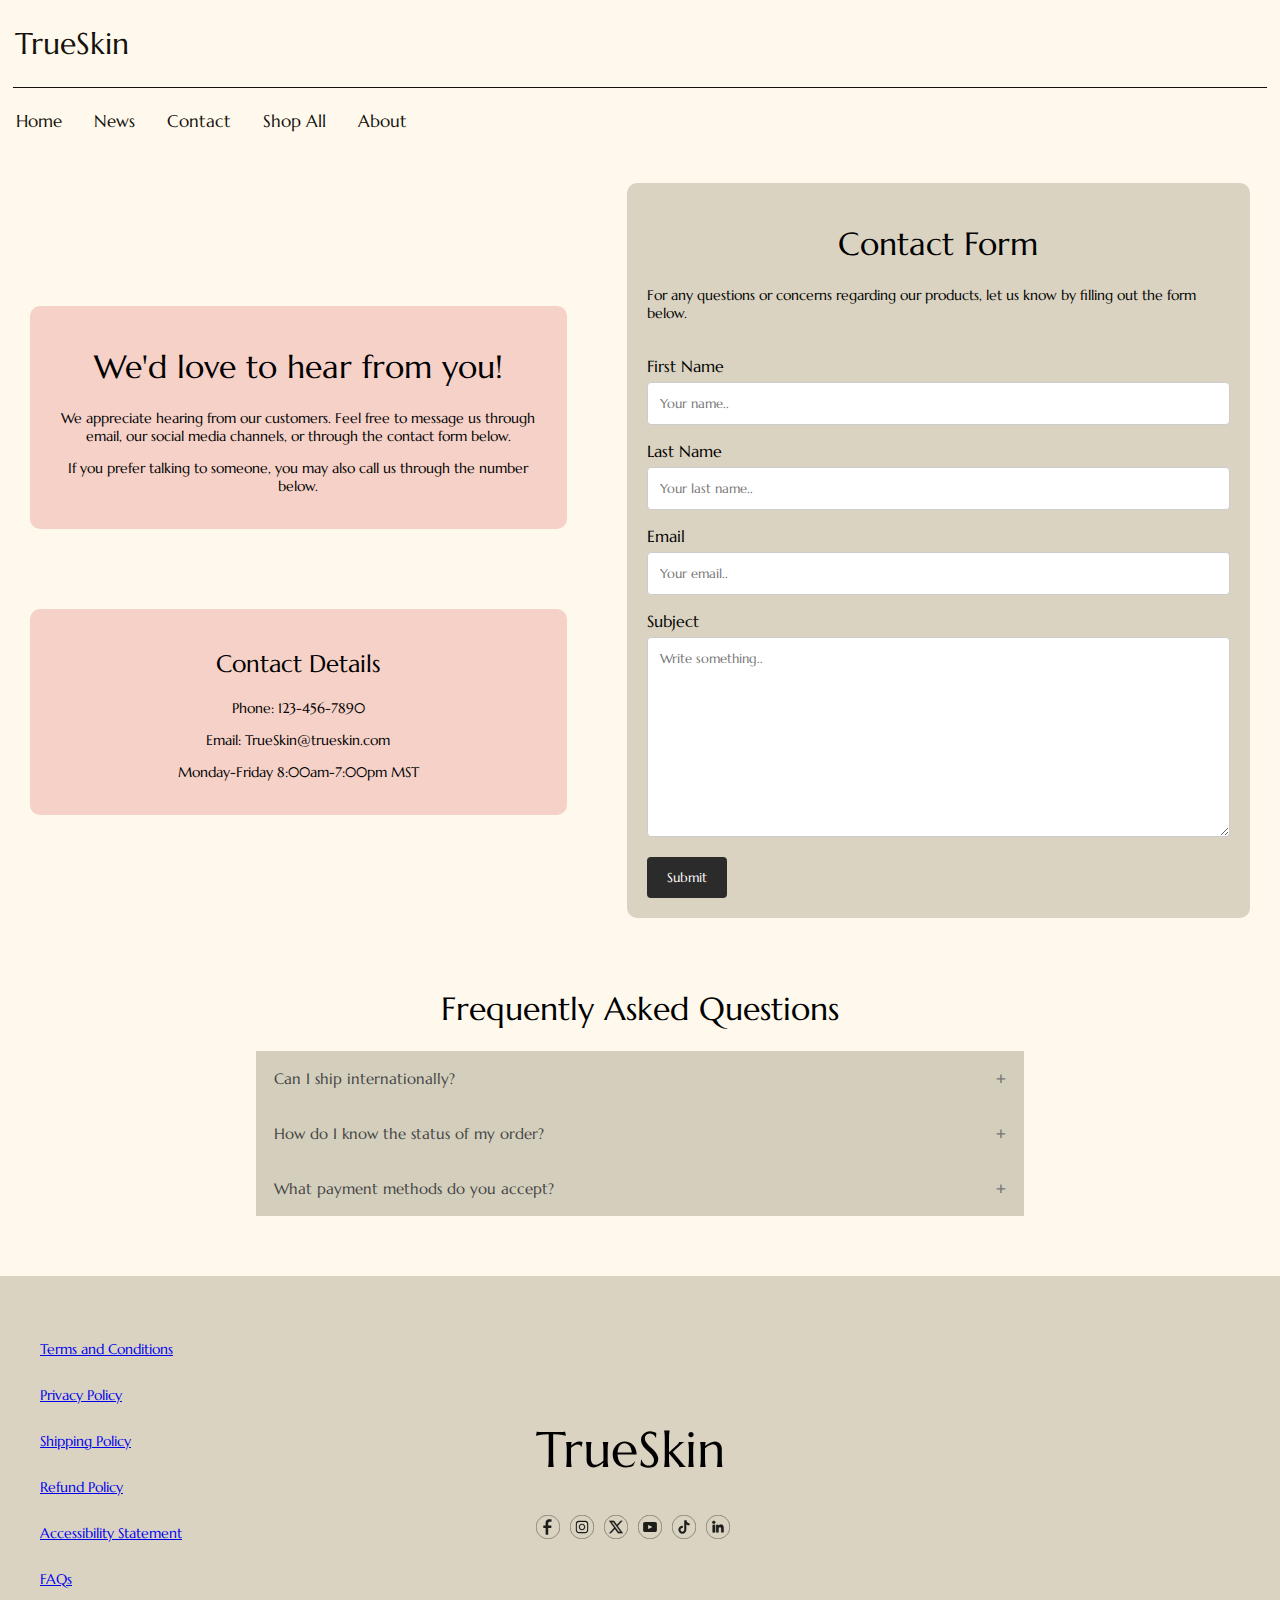
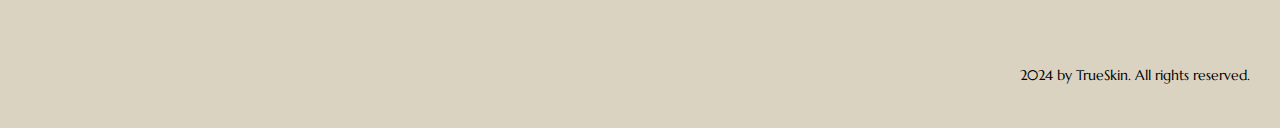
<file: contact.html>
<!DOCTYPE html>
<html lang="en">

<head>
  <meta charset="UTF-8">
  <meta name="viewport" content="width=device-width, initial-scale=1.0">
  <link rel="preconnect" href="https://fonts.googleapis.com">
  <link rel="preconnect" href="https://fonts.gstatic.com" crossorigin>
  <link href="https://fonts.googleapis.com/css2?family=Marcellus&display=swap" rel="stylesheet">
  <link rel="stylesheet" type="text/css" href="./styles/navbar.css" />
  <link rel="stylesheet" type="text/css" href="./styles/card.css" />
  <link rel="stylesheet" type="text/css" href="./styles/content.css" />
  <link rel="stylesheet" type="text/css" href="./styles/embedded-video.css" />
  <link rel="stylesheet" type="text/css" href="./styles/footer.css" />
  <link rel="stylesheet" type="text/css" href="./styles/google-font.css" />
  <link rel="stylesheet" type="text/css" href="./styles/hero-banner.css" />
  <link rel="stylesheet" type="text/css" href="./styles/accordion2.css" />
  <link rel="stylesheet" type="text/css" href="./styles/contact.css" />
  <link rel="stylesheet" href="https://cdnjs.cloudflare.com/ajax/libs/font-awesome/4.7.0/css/font-awesome.min.css">
  <script async src="./javascript/navbar.js"></script>
  <script async src="./javascript/accordion.js"></script>
  <title>TrueSkin</title>
</head>

<body>
  <!-- navbar -->
  <div class="navbar">
    <a href="./index.html">
      <h2 class="logo">TrueSkin</h2>
    </a>
    <hr>
    <div class="topnav-container">
      <div class="topnav" id="myTopnav">
        <a href="./index.html">Home</a>
        <a href="#">News</a>
        <a href="./contact.html">Contact</a>
        <a href="./shop.html">Shop All</a>
        <a href="#">About</a>
        <a href="javascript:void(0);" style="font-size:15px;" class="icon" onclick="myFunction()">&#9776;</a>
      </div>
    </div>
  </div>
  <!-- end navbar -->

  <!-- contact area -->

  <section class="contact">
    <div class="contact-left">
      <div class="contact-us">
        <h1>We'd love to hear from you!</h1>
        <p>We appreciate hearing from our customers. Feel free to message us through email, our social media channels,
          or
          through the contact form below.</p>
        <p>If you prefer talking to someone, you may also call us through the number below.</p>
      </div>

      <div class="contact-details">
        <h2>Contact Details</h2>
        <p>Phone: 123-456-7890</p>
        <p>Email: TrueSkin@trueskin.com</p>
        <p>Monday-Friday 8:00am-7:00pm MST</p>
      </div>
    </div>

    <div class="contact-form">
      <div class="form-container">
        <h1>Contact Form</h1>
        <p>For any questions or concerns regarding our products, let us know by filling out the form below.</p>
        <br>
        <form action="/action_page.php">
          <label for="fname">First Name</label>
          <input type="text" id="fname" name="firstname" placeholder="Your name..">
          <label for="lname">Last Name</label>
          <input type="text" id="lname" name="lastname" placeholder="Your last name..">
          <label for="email">Email</label>
          <input type="text" id="email" name="email" placeholder="Your email..">
          <label for="subject">Subject</label>
          <textarea id="subject" name="subject" placeholder="Write something.." style="height:200px"></textarea>
          <input type="submit" value="Submit">
        </form>
      </div>
    </div>
  </section>

  <!-- end of contact -->

  <!-- accordion -->
  <div class="faqs">
    <h1>Frequently Asked Questions</h1>
    <button class="accordion">Can I ship internationally?</button>
    <div class="panel">
      <p>We are currently shipping within Canada only.</p>
    </div>

    <button class="accordion">How do I know the status of my order?</button>
    <div class="panel">
      <p>Login to your account and go to "My Orders" section to view your order status and order history.</p>
    </div>

    <button class="accordion">What payment methods do you accept?</button>
    <div class="panel">
      <p>We are currently accepting payments via debit and credit cards, and PayPal.</p>
    </div>
  </div>
  <!-- end accordion -->




  <!-- footer -->
  <footer class="footer">
    <div class="footer-container">
      <div class="links">
        <a href="#">
          <p>Terms and Conditions</p>
        </a>
        <a href="#">
          <p>Privacy Policy</p>
        </a>
        <a href="#">
          <p>Shipping Policy</p>
        </a>
        <a href="#">
          <p>Refund Policy</p>
        </a>
        <a href="#">
          <p>Accessibility Statement</p>
        </a>
        <a href="#">
          <p>FAQs</p>
        </a>
      </div>
      <div class="footer-right-container">
        <div class="footer-logo">
          <h1>TrueSkin</h1>
        </div>
        <div class="social-media">
          <a href="#"><img src="./images/facebook.svg" alt="Facebook" /></a>
          <a href="#"><img src="./images/ig.svg" alt="Instagram" /></a>
          <a href="#"><img src="./images/x.svg" alt="X" /></a>
          <a href="#"><img src="./images/youtube.svg" alt="Youtube" /></a>
          <a href="#"><img src="./images/tiktok.svg" alt="TikTok" /></a>
          <a href="#"><img src="./images/linkedin.svg" alt="LinkedIn" /></a>
        </div>
      </div>
    </div>
    <div class="footer-info">
      <p>2024 by TrueSkin. All rights reserved.</p>
    </div>
  </footer>
  <!-- end footer -->

</body>

</html>
</file>
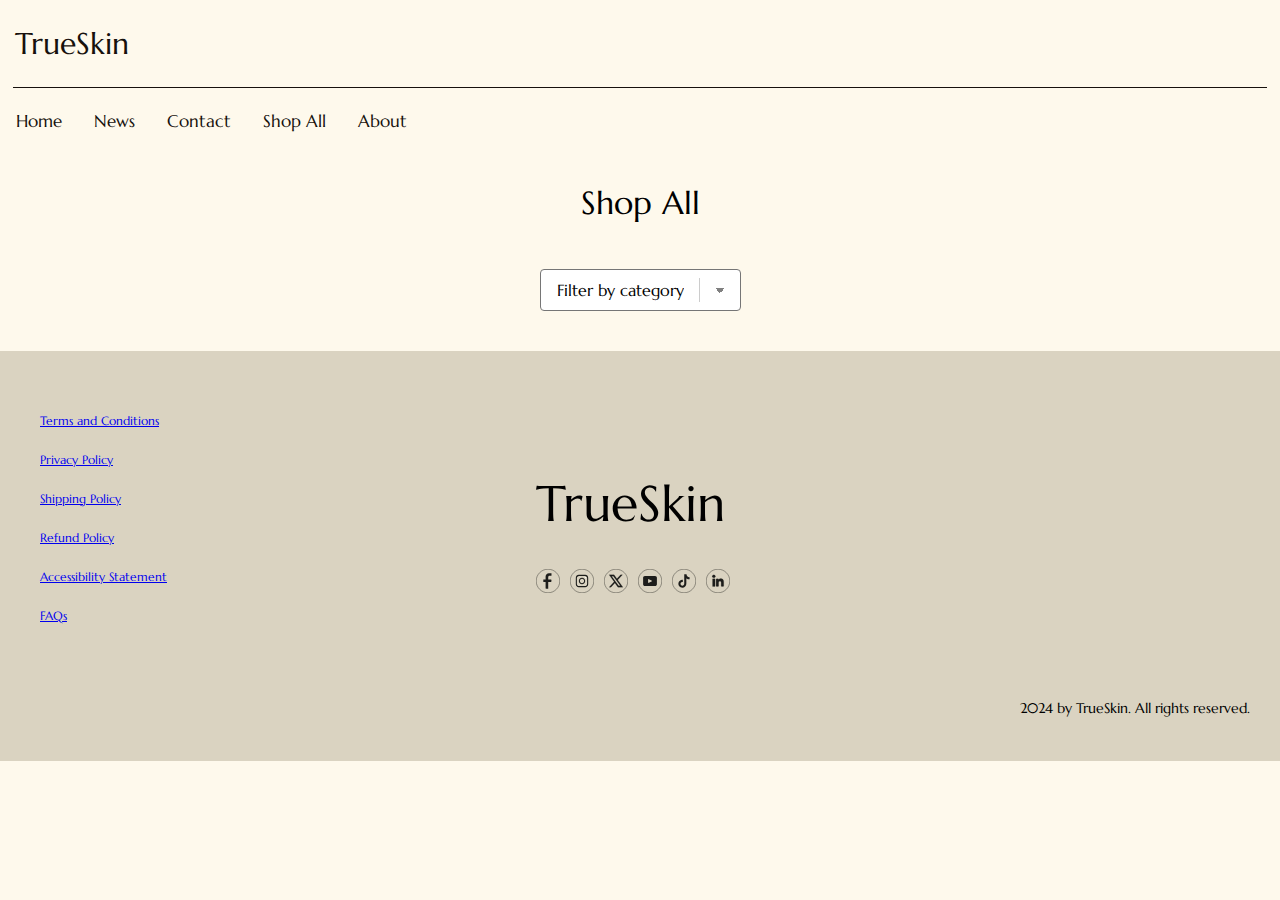
<file: shop.html>
<!DOCTYPE html>
<html lang="en">

<head>
  <meta charset="UTF-8">
  <meta name="viewport" content="width=device-width, initial-scale=1.0">
  <link rel="preconnect" href="https://fonts.googleapis.com">
  <link rel="preconnect" href="https://fonts.gstatic.com" crossorigin>
  <link href="https://fonts.googleapis.com/css2?family=Marcellus&display=swap" rel="stylesheet">
  <link rel="stylesheet" type="text/css" href="./styles/navbar.css" />
  <link rel="stylesheet" type="text/css" href="./styles/card.css" />
  <link rel="stylesheet" type="text/css" href="./styles/content.css" />
  <link rel="stylesheet" type="text/css" href="./styles/embedded-video.css" />
  <link rel="stylesheet" type="text/css" href="./styles/footer.css" />
  <link rel="stylesheet" type="text/css" href="./styles/google-font.css" />
  <link rel="stylesheet" type="text/css" href="./styles/hero-banner.css" />
  <link rel="stylesheet" type="text/css" href="./styles/accordion2.css" />
  <link rel="stylesheet" type="text/css" href="./styles/shop.css" />
  <link rel="stylesheet" href="https://cdnjs.cloudflare.com/ajax/libs/font-awesome/4.7.0/css/font-awesome.min.css">
  <script async src="./javascript/navbar.js"></script>
  <script async src="./javascript/accordion.js"></script>
  <script async src="./javascript/api.js"></script>
  <title>TrueSkin</title>
</head>

<body>
  <!-- navbar -->
  <div class="navbar">
    <a href="./index.html">
      <h2 class="logo">TrueSkin</h2>
    </a>
    <hr>
    <div class="topnav-container">
      <div class="topnav" id="myTopnav">
        <a href="./index.html">Home</a>
        <a href="#news">News</a>
        <a href="./contact.html">Contact</a>
        <a href="./shop.html">Shop All</a>
        <a href="#about">About</a>
        <a href="javascript:void(0);" style="font-size:15px;" class="icon" onclick="myFunction()">&#9776;</a>
      </div>
    </div>
  </div>
  <!-- end navbar -->

<!-- content -->
  <div class="allproducts-container">
    <h1>Shop All</h1>
    <select id="makeup-categories" aria-label="makeup categories">
        <option value="">Filter by category</option>
        <option value="blush">Blush</option>
        <option value="bronzer">Bronzer</option>
        <option value="eyebrow">Eyebrow</option>
        <option value="eyeliner">Eyeliner</option>
        <option value="eyeshadow">Eyeshadow</option>
        <option value="foundation">Foundation</option>
        <option value="lip_liner">Lip Liner</option>
        <option value="lipstick">Lipstick</option>
        <option value="mascara">Mascara</option>
    </select>
    <div id="makeup-cards" class="cards-container"></div>
</div>
<!-- end content -->

  <!-- footer -->
  <footer class="footer">
    <div class="footer-container">
      <div class="links">
        <a href="#">
          <p>Terms and Conditions</p>
        </a>
        <a href="#">
          <p>Privacy Policy</p>
        </a>
        <a href="#">
          <p>Shipping Policy</p>
        </a>
        <a href="#">
          <p>Refund Policy</p>
        </a>
        <a href="#">
          <p>Accessibility Statement</p>
        </a>
        <a href="#">
          <p>FAQs</p>
        </a>
      </div>
      <div class="footer-right-container">
        <div class="footer-logo">
          <h1>TrueSkin</h1>
        </div>
        <div class="social-media">
          <a href="#"><img src="./images/facebook.svg" alt="Facebook" /></a>
          <a href="#"><img src="./images/ig.svg" alt="Instagram" /></a>
          <a href="#"><img src="./images/x.svg" alt="X" /></a>
          <a href="#"><img src="./images/youtube.svg" alt="Youtube" /></a>
          <a href="#"><img src="./images/tiktok.svg" alt="TikTok" /></a>
          <a href="#"><img src="./images/linkedin.svg" alt="LinkedIn" /></a>
        </div>
      </div>
    </div>
    <div class="footer-info">
      <p>2024 by TrueSkin. All rights reserved.</p>
    </div>
  </footer>
  <!-- end footer -->

</body>

</html>
</file>
<file: styles/navbar.css>
.navbar a {
    float: left;
    display: block;
    color: #17110D;
    text-align: center;
    text-decoration: none;
    font-size: 20px;
  }

  .logo {
    margin-left: 15px;
  }

  hr {
    width: 98%;
    height: 1px;
    color: #17110D;
    background-color: #17110D;
    border: none;
  }

  .topnav {
    overflow: hidden;
    background-color: #FEF9EC;
    margin: 0 0 7px 0;
  }

  .topnav a {
    float: left;
    display: block;
    color: #17110D;
    text-align: center;
    padding: 14px 16px;
    text-decoration: none;
    font-size: 17px;
  }

  .topnav .icon {
    display: none;
  }

  .dropdown {
    float: left;
    overflow: hidden;
  }

  .dropdown .dropbtn {
    font-size: 17px;    
    border: none;
    outline: none;
    color: #17110D;
    padding: 3px 16px;
    background-color: inherit;
    font-family: inherit;
    margin: 0;
  }

  .dropdown-content {
    display: none;
    position: absolute;
    background-color: #FEF9EC;
    min-width: 160px;
    box-shadow: 0px 8px 16px 0px rgba(0,0,0,0.2);
    z-index: 1;
  }

  .dropdown-content a {
    float: none;
    color: black;
    padding: 12px 16px;
    text-decoration: none;
    display: block;
    text-align: left;
  }

  .topnav a:hover, .dropdown:hover .dropbtn {
    background-color: #dbcca8;
    color: #17110D;
    text-decoration: underline;
  }

  .dropdown-content a:hover {
    background-color: #dbcca8;
    color: black;
  }

  .dropdown:hover .dropdown-content {
    display: block;
  }

  @media screen and (max-width: 600px) {  
    .topnav a:not(:first-child), .dropdown .dropbtn {
      display: none;
    }

    .topnav a.icon {
      float: right;
      display: block;
    }
  }

  @media screen and (max-width: 600px) {
    .topnav.responsive {position: relative;}
    .topnav.responsive .icon {
      position: absolute;
      right: 0;
      top: 0;
    }
    .topnav.responsive a {
      float: none;
      display: block;
      text-align: left;
    }
    .topnav.responsive .dropdown {float: none;}
    .topnav.responsive .dropdown-content {position: relative;}
    .topnav.responsive .dropdown .dropbtn {
      display: block;
      width: 100%;
      text-align: left;
    }
  }
</file>
<file: styles/card.css>
.card-container {
    display: flex;
    justify-content: center;
    gap: 5px;
    flex-wrap: wrap;
    margin-bottom: 0%;
  }
  
  .card {
    position: relative;
    flex: 1 1 490px; 
    max-width: 500px;
    height: 560px; 
    overflow: hidden;
    margin-top: 5px;
  }
  
  .card-overlay {
    position: absolute;
    top: 0;
    left: 0;
    right: 0;
    bottom: 0;
    display: flex;
    flex-direction: column;
    justify-content: center;
    align-items: center;
    padding: 20px;
    background-color: rgba(243, 205, 182, 0.269); 
    color: #fff; 
    transition: opacity 0.2s ease; 
  }
  
  .card:hover .card-overlay {
    opacity: 1; 
  }
  
  .card h2, .card p {
    margin: 0;
    text-align: center;
    font-size: 50px
  }
  
  .card img {
    width: 120%;
  height: 100%;
  object-fit: cover; 
  transition: transform 0.3s ease; 

  }
  
  .card:hover img {
    transform: scale(1.1); 
  }
</file>
<file: styles/content.css>
.content {
    background-color: #FEF9EC;
    display: flex;
    flex-direction: column;
    align-items: flex-start;
    flex: 600px 1;
    flex-wrap: wrap;
}


.content-img-container img {
    display: flex;
    width: 100%;
    max-height: 600px;
    position: relative;
}

.content-right-container {
    display: flex;
    flex-direction: column;
    justify-content: center;
    flex-wrap: wrap;
}


.content-icons {
    display: flex;
    flex-direction: row;
    justify-content: center;
    gap: 30px;
}

.content-icons img {
    width: 50px;
    height: 50px;
}

.content-icons p {
    font-size: 12px;
}

.content-info {
    text-align: center;
    padding: 20px;
}

.content-aboutus {
    text-align: center;
    padding-top: 50px;
    padding-bottom: 30px;
}

@media (min-width: 768px) and (max-width: 1199px) {
    .content {
        display: grid;
        grid-template-columns: 1fr 1fr;
        justify-content: center;
        align-items: center;
        gap: 10px;
    }

    .content-info h1{
        font-size: 50px;
    }

}


@media (min-width: 1200px) {
    .content {
        display: grid;
        grid-template-columns: 1fr 1fr;
        justify-content: center;
        align-items: center;
        gap: 10px;
    }

    .content-img-container img {
        display: flex;
        max-width: 100%;
        max-height: 100%;
        position: relative;
    }

    .content-info h1{
        font-size: 50px;
    }
}

@media (max-width: 767px) {
    .content {
        flex-wrap: wrap;
        flex-direction: column;
        align-items: center;
        width: 100%;
    }

}
</file>
<file: styles/embedded-video.css>
.video {
  width: 100%;
  height: 100%;
  object-fit: cover;
  margin-top: 0%;
}
</file>
<file: styles/footer.css>
.footer{
    background-color: #DAD3C1;
    display: grid;
    grid-template-rows: 1fr, auto;
}

.footer-container {
    color: black;
    padding: 20px;
    display: grid;
    grid-template-columns: 2fr 3fr;
    padding-top: 30px;
    padding-bottom: 30px;
  }
  
  
  .links{
    display: flex;
    flex-direction: column;
    padding: 20px;
    font-size: 12px;
  }


  .footer-right-container{
    display: flex;
    flex-direction: column;
    justify-content: flex-start;
    align-self: center;
    flex-wrap: wrap;
    padding: 20px;
  }
 
  .social-media {
    display: flex;
    flex-wrap: wrap;
    gap: 10px;
  }
  
  .social-media img {
    width: 24px;
    height: 24px;
  }
  

  .footer-info {
    font-size: 14px;
    display: grid;
    grid-template-columns: 1fr;
    justify-self: end;
    padding-bottom: 30px;
    padding-right: 30px;
  }
  
  @media (min-width: 768px) and (max-width: 1199px){
    .footer-logo h1{
        font-size: 50px;
      }
    
  }

  @media (min-width: 1200px) {
    .footer-logo h1{
        font-size: 50px;
      }
  }

  @media (max-width: 767px) {

  }
</file>
<file: styles/google-font.css>
*{
    font-family: "Marcellus", serif;
    font-weight: 400;
    font-style: normal;
  }  


body {
    background-color: #FEF9EC;
    margin: 0;
}
</file>
<file: styles/hero-banner.css>
.hero-container {
    background-color: #FEF9EC;
    display: flex;
    flex-direction: row;
    justify-content: center;
    align-items: center;
    padding: 20px 0px;
}

.hero-container img {
    width: 40%;  
}

.hero-left-container {
    display: flex;
    flex-direction: column;
    align-items: center;
    position: relative;
    flex: 1 1 1200px;
    max-width: 1200px;
}

.hero-left-container img {
    width: 30%;
}

.slogan {
    padding: 20px;
    font-size: 30px;
}

.shopbtn-container {
    display: flex;
    flex-direction: row;
    justify-content: center;
    margin: 15px;
    width: 20%;
    background-color: #FEF9EC;
    cursor: pointer;
}

.shopbtn {
    background-color: #FEF9EC;
    justify-content: center;
    color: #17110D;
    border: none;
    padding: 12px 16px;
    font-size: 16px;
    cursor: pointer;
}

.shopbtn-container a:hover {
    transform: scale(1.2);
}

i {
    padding: 12px;
}

.sitename {
    font-size: 120px;
    margin: 10px;
}

.img-container {
    position: relative;
    flex: 1 1 1200px;
    max-width: 1200px;
    height: 665px;
    overflow: hidden;
}

.img-container img {
    width: 100%;
    height: 100%;
    object-fit: cover;
    object-position: 50% 20%;
}

@media (min-width: 768px) and (max-width: 1199px) {
    .hero-container {
        flex-wrap: wrap;
    }
}

@media (max-width: 767px) {
    .hero-container {
        flex-wrap: wrap;
    }

    .hero-left-container {
        position: relative;
        flex: 1 1 390px;
        max-width: 390px;
    }

    .hero-left-container img {
        width: 40%;
    }

    .slogan {
        font-size: 20px;
    }

    .shopbtn-container {
        width: 40%;
    }

    .sitename {
        font-size: 80px;
    }
}
</file>
<file: styles/accordion2.css>
.faqs {
    display: flex;
    flex-direction: column;
    justify-content: center;
    align-items: center;
    margin-top: 20px;
    margin-bottom: 60px;
  }

  .accordion {
    background-color: #d4cebc;
    color: #444;
    cursor: pointer;
    padding: 18px;
    width: 60%;
    border: none;
    text-align: left;
    outline: none;
    font-size: 15px;
    transition: 0.4s;
  }
  
  .accordion:hover {
    color: #17110D;
    text-decoration: underline;
  }
  
  .accordion:after {
    content: '\002B';
    color: #777;
    font-weight: bold;
    float: right;
    margin-left: 5px;
  }
  
  .active:after {
    content: "\2212";
  }
  
  .panel {
    padding: 0 18px;
    display: none;
    background-color: #FEF9EC;
    overflow: hidden;
    width: 57.6%;
  }
</file>
<file: styles/contact.css>
body {
    background-color: #FEF9EC;
}

p {
    font-size: 14px;
}

.contact{
        display: flex;
        /* flex-direction: column;  */
        /* align-items: flex-start; */
        /* flex: 1 500px; */
        flex-wrap: wrap;
        background-color: #FEF9EC;
        justify-content: center;
}

.contact-left{
    display: flex;
    flex-direction: column;
    justify-content: center;
}

.contact-us {
    text-align: center;
    margin-top: 50px;
    margin-bottom: 50px;
    margin-left: 30px;
    margin-right: 30px;
    background-color: #F5D1C8;
    padding:20px;
    border-radius: 10px;
}

.contact-details{
    text-align: center;
    margin: 30px;
    background-color: #F5D1C8;
    padding:20px;
    border-radius: 10px;
}

.contact-form {
    display: flex;
    flex-direction: column;
    background-color: #FEF9EC;
    justify-content: center;
    align-items: center;
    margin: 30px;
}

.form-container {
    background-color: #DAD3C1;
    border-radius: 10px;
    padding: 20px;
}

.form-container h1{
    text-align: center;
}

input[type=text],
select,
textarea {
    width: 100%;
    padding: 12px;
    border: 1px solid #ccc;
    border-radius: 4px;
    box-sizing: border-box;
    margin-top: 6px;
    margin-bottom: 16px;
    resize: vertical;
}

input[type=submit] {
    background-color: #2c2b2b;
    color: white;
    padding: 12px 20px;
    border: none;
    border-radius: 4px;
    cursor: pointer;
}

input[type=submit]:hover {
    background-color: #777;
}


@media (min-width: 1200px){
    .contact{
        display:flex;
        flex-wrap: nowrap;
    }
}

@media (min-width: 768px) and (max-width: 1199px){
    .contact{
        display:flex;
        flex-wrap: nowrap;
    }
}
</file>
<file: styles/shop.css>
.allproducts-container {
  display: grid;
  text-align: center;
  margin: 16px;
  gap: 24px;
}

select {
  display: flex;
  justify-self: center;
  background-color: #ffffff;
  border-radius: 4px;
  font: inherit;
  line-height: 1.5em;
  padding: 0.5em 3.5em 0.5em 1em;
  background-image:
    linear-gradient(45deg, transparent 50%, gray 50%),
    linear-gradient(135deg, gray 50%, transparent 50%),
    linear-gradient(to right, #ccc, #ccc);
  background-position:
    calc(100% - 20px) calc(1em + 2px),
    calc(100% - 15px) calc(1em + 2px),
    calc(100% - 2.5em) 0.5em;
  background-size:
    5px 5px,
    5px 5px,
    1px 1.5em;
  background-repeat: no-repeat;
  margin: 0;
  -webkit-box-sizing: border-box;
  -moz-box-sizing: border-box;
  box-sizing: border-box;
  -webkit-appearance: none;
  -moz-appearance: none;
}

/* divider */


option {
  background-color: #000;
  color: #fff;
}

.cards-container {
  display: grid;
  grid-template-columns: 1fr 1fr 1fr;
  justify-content: center;
}

.product-card {
  display: flex;
  flex-direction: column;
  align-items: center;
  background-color: #ffffff;
  border: 1px solid #d0cec8;
  border-radius: 10px;
  padding: 20px;
  margin: 10px;
  text-align: center;
}

.product-card img {
  width: auto;
  height: 200px;
}

.product-card p {
  font-size: 16px;
}

.product-card h2 {
  font-size: 18px;
}

@media (min-width: 768px) and (max-width: 1199px) {
  .cards-container {
    grid-template-columns: 1fr 1fr;
  }
}

@media (max-width: 767px) {
  .cards-container {
    grid-template-columns: 1fr;
  }
}
</file>
